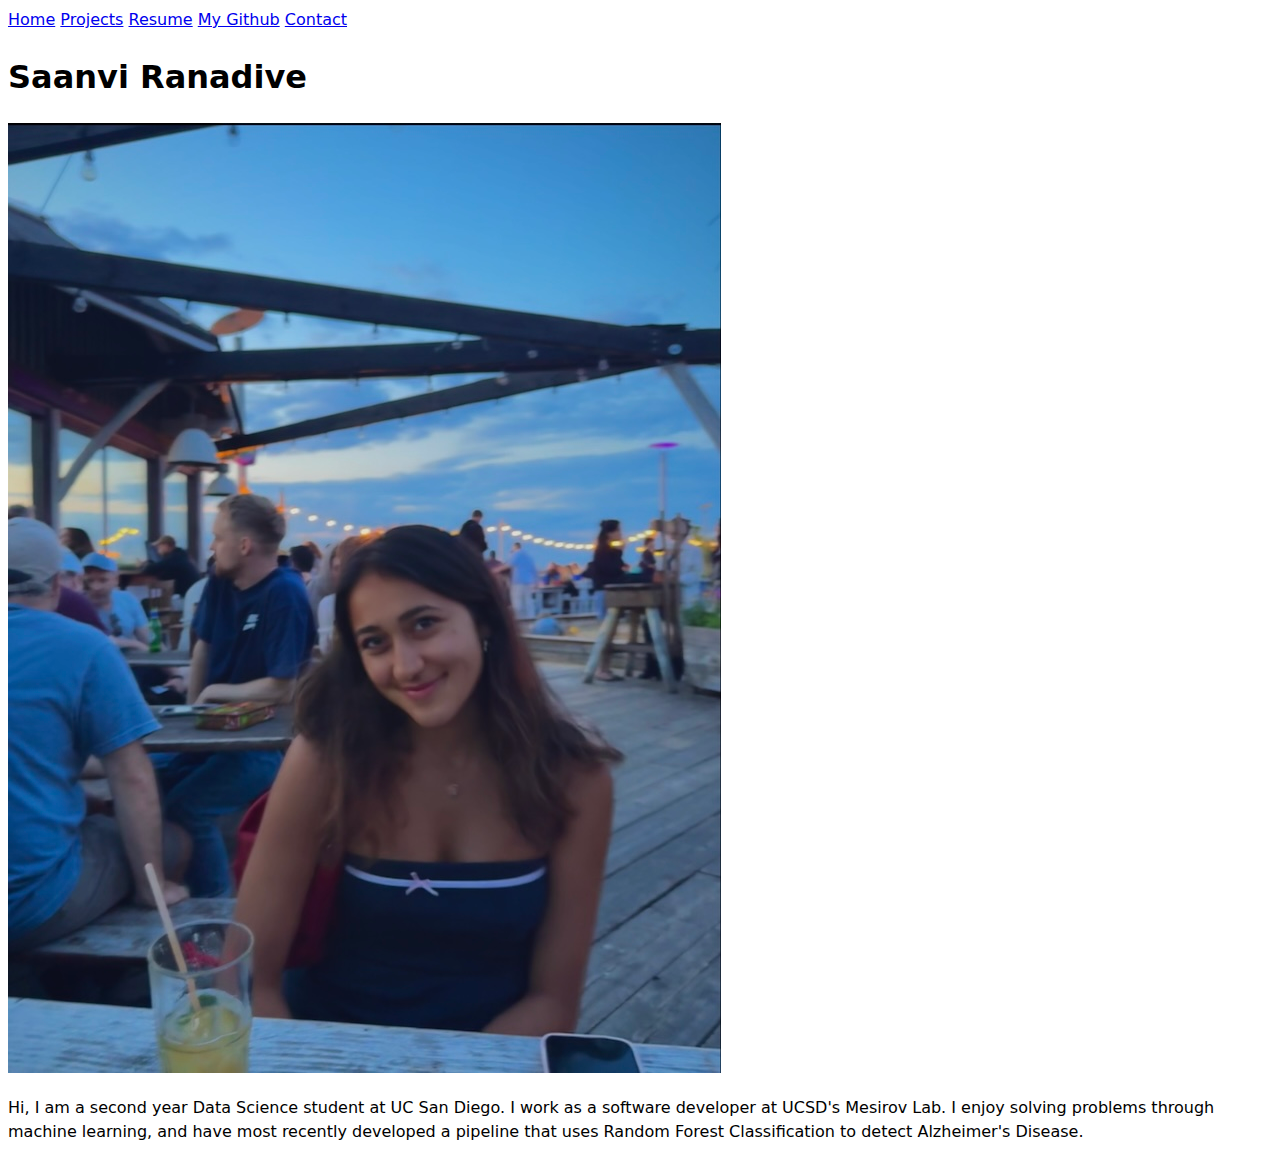
<file: index.html>
<!DOCTYPE html>
<html lang="en">
<head>
    <meta charset="UTF-8">
    <meta name="viewport" content="width=device-width, initial-scale=1.0">
    <nav>
        <a href="index.html">Home</a>
        <a href="projects/index.html">Projects</a>
        <a href="resume/index.html">Resume</a>
        <a href="https://github.com/saanvi-ranadive" target="_blank">My Github</a>
        <a href="contact/index.html">Contact</a>
    </nav>
    <title>Saanvi Ranadive: Personal site and portfolio</title>
    <link rel="stylesheet" href="style.css">
</head>
<body>
    <h1 style="text-align:left">Saanvi Ranadive</h1>
    <img src="images/saanvi_headshot.jpg" alt="My headshot" class="img">
    <p>Hi, I am a second year Data Science student at UC San Diego. I work as a 
        software developer at UCSD's Mesirov Lab. I enjoy solving problems through 
        machine learning, and have most recently developed a pipeline that uses 
        Random Forest Classification to detect Alzheimer's Disease. </p>
</body>
</html>
</file>
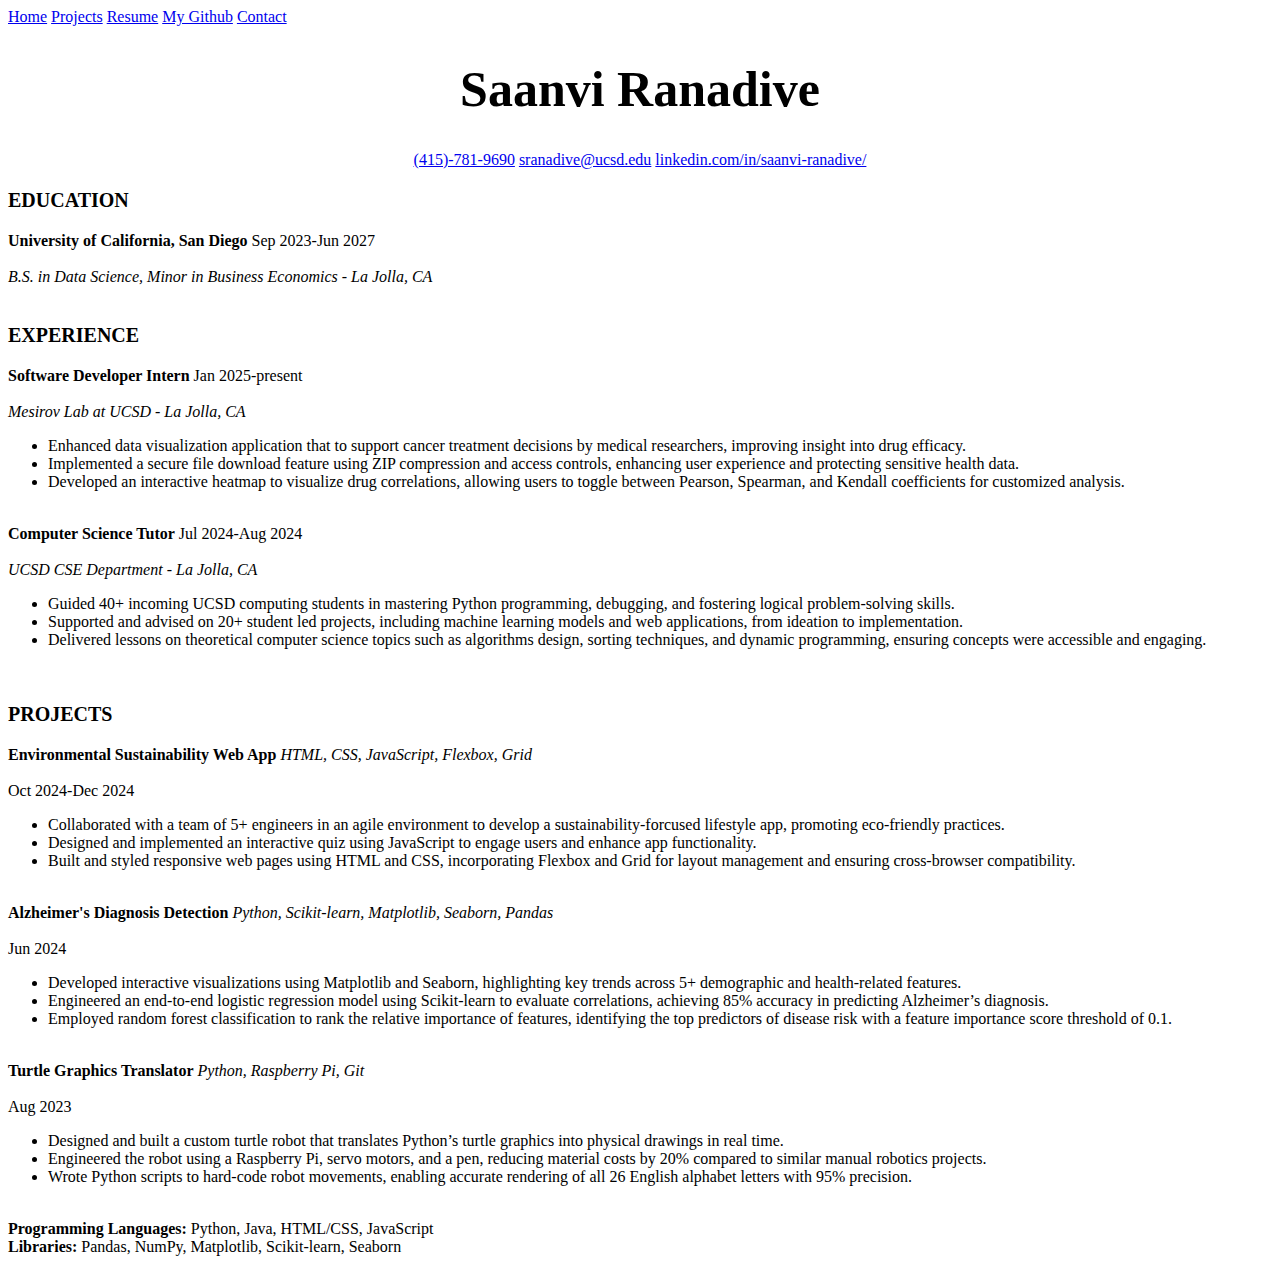
<file: resume/index.html>
<!DOCTYPE html>
<html lang="en">
<head>
    <meta charset="UTF-8">
    <meta name="viewport" content="width=device-width, initial-scale=1.0">
    <title>Resume</title>
</head>
<body>
    <nav>
        <a href="../index.html">Home</a>
        <a href="../projects/index.html">Projects</a>
        <a href="index.html">Resume</a>
        <a href="https://github.com/saanvi-ranadive" target="_blank">My Github</a>
        <a href="../contact/index.html">Contact</a>
    </nav>
    <section>
        <header style="text-align: center;">
        <h1 style="font-size: 50px;">Saanvi Ranadive</h1>
        <a href="tel:4157819690">(415)-781-9690</a>
        <a href="mailto:sranadive@ucsd.edu">sranadive@ucsd.edu</a>
        <a href="https://www.linkedin.com/in/saanvi-ranadive/">linkedin.com/in/saanvi-ranadive/</a>
        </header>
    </section>

    <article>
        <section>
            <h3 style="font-size: 20px;">EDUCATION</h3>
            <b>University of California, San Diego</b>
            <time style="text-align: right;">Sep 2023-Jun 2027</time> <br>
            <br>
            <i>B.S. in Data Science, Minor in Business Economics - La Jolla, CA</i><br>
            <br>
        </section>

        <section>
            <h3 style="font-size: 20px;">EXPERIENCE</h3>
            <b>Software Developer Intern</b>
            <time>Jan 2025-present</time> <br>
            <br>
            <i>Mesirov Lab at UCSD - La Jolla, CA</i><br>
            <ul>
                <li>Enhanced data visualization application that to support cancer treatment decisions by medical 
                    researchers, improving insight into drug efficacy. 
                </li>
                <li>Implemented a secure file download feature using ZIP compression and access controls, enhancing 
                    user experience and protecting sensitive health data.
                </li>
                <li>Developed an interactive heatmap to visualize drug correlations, allowing users to toggle 
                    between Pearson, Spearman, and Kendall coefficients for customized analysis.
                </li>
            </ul>
            <br>
            <b>Computer Science Tutor</b>
            <time>Jul 2024-Aug 2024</time> <br>
            <br>
            <i>UCSD CSE Department - La Jolla, CA</i><br>
            <ul>
                <li>Guided 40+ incoming UCSD computing students in mastering Python programming, debugging, 
                    and fostering logical problem-solving skills.
                </li>
                <li>Supported and advised on 20+ student led projects, including machine learning models and 
                    web applications, from ideation to implementation.
                </li>
                <li>Delivered lessons on theoretical computer science topics such as algorithms design, sorting 
                    techniques, and dynamic programming, ensuring concepts were accessible and engaging.
                </li>
            </ul>
            <br>
        </section>

        <section>
            <h3 style="font-size: 20px;">PROJECTS</h3>
            <b>Environmental Sustainability Web App</b>
            <i>HTML, CSS, JavaScript, Flexbox, Grid</i> <br>
            <br>
            <time>Oct 2024-Dec 2024</time> <br>
            <ul>
                <li>Collaborated with a team of 5+ engineers in an agile environment to develop a sustainability-forcused 
                    lifestyle app, promoting eco-friendly practices.
                </li>
                <li>Designed and implemented an interactive quiz using JavaScript to engage users and enhance app 
                    functionality.
                </li>
                <li>Built and styled responsive web pages using HTML and CSS, incorporating Flexbox and Grid for layout 
                    management and ensuring cross-browser compatibility.
                </li>
            </ul>
            <br>
            <b>Alzheimer's Diagnosis Detection</b>
            <i>Python, Scikit-learn, Matplotlib, Seaborn, Pandas</i> <br>
            <br>
            <time>Jun 2024</time> <br>
            <ul>
                <li>Developed interactive visualizations using Matplotlib and Seaborn, highlighting key trends across 5+ demographic
                    and health-related features.
                </li>
                <li>Engineered an end-to-end logistic regression model using Scikit-learn to evaluate correlations, achieving 85%
                    accuracy in predicting Alzheimer’s diagnosis.
                </li>
                <li>Employed random forest classification to rank the relative importance of features, identifying the top predictors of
                    disease risk with a feature importance score threshold of 0.1.
                </li>
            </ul>
            <br>
            <b>Turtle Graphics Translator</b>
            <i>Python, Raspberry Pi, Git</i> <br>
            <br>
            <time>Aug 2023</time> <br>
            <ul>
                <li>Designed and built a custom turtle robot that translates Python’s turtle graphics into physical drawings in real
                    time.
                </li>
                <li>Engineered the robot using a Raspberry Pi, servo motors, and a pen, reducing material costs by 20% compared to
                    similar manual robotics projects.
                </li>
                <li>Wrote Python scripts to hard-code robot movements, enabling accurate rendering of all 26 English alphabet letters
                    with 95% precision.
                </li>
            </ul>
            <br>
        </section>

        <section>
            <b>Programming Languages:</b> Python, Java, HTML/CSS, JavaScript
            <br>
            <b>Libraries:</b> Pandas, NumPy, Matplotlib, Scikit-learn, Seaborn
        </section>

    </article>
</body>
</html>
</file>
<file: style.css>
body {
    /* Set line height to 1.5 times the font size
         and use the OS’s UI font as the website font
       */
    font: 100%/1.5 system-ui;
  }

  .img {
    max-width: 100%;
    height: auto;
  }
</file>
